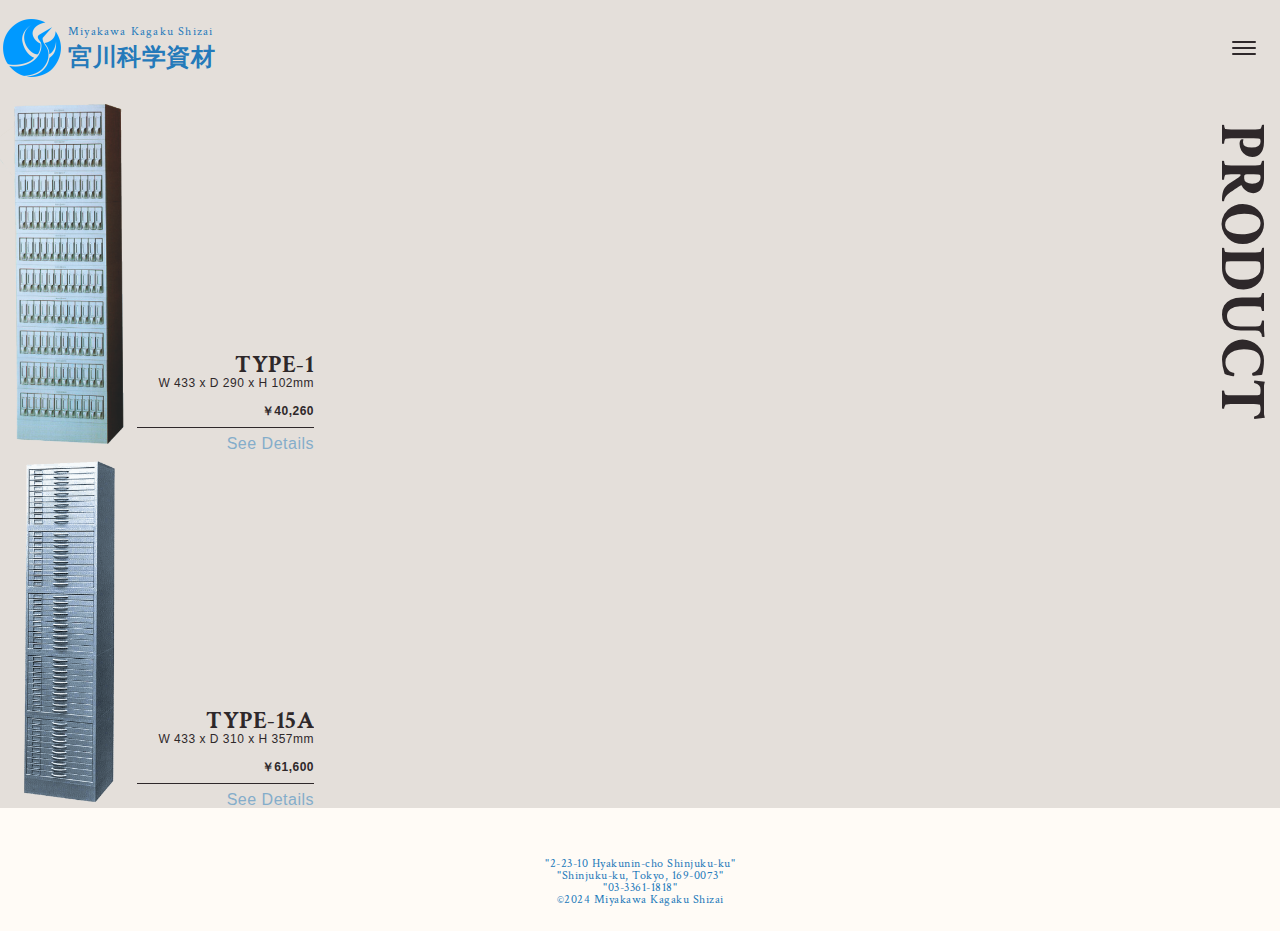
<file: 3_product.html>
<!DOCTYPE html>
<html lang="en">
<head>
    <meta charset="UTF-8">
    <meta http-equiv="X-UA-Compatible" content="IE=edge">
    <meta name="viewport" content="width=device-width, initial-scale=1.0">
    <link rel="stylesheet" href="5_universal.css">
    <link rel="stylesheet" href="3.product/product.css">
    <script defer="defer" src="index.js"></script>
    <script defer="defer" src="3.product/products.js"></script>
    <link rel=”icon” type=”image/png” href="favicon.png">
    <title>Product</title>
</head>
<body>
    <header>
        <section class="logo">
            <img src="logo_icon.png" width="64px" alt="a logo of the company">
            <div class="company-name">
                <span class="font-size-S">Miyakawa Kagaku Shizai</span>
                <h1 class="font-size-M bold">宮川科学資材</h1>
            </div>
        </section>
        
        <div id="menu-btn"> 
            <span></span>
            <span></span>
            <span></span>
        </div>

        <nav id="menu-view" class="hidden">
            <ul>
                <li><a href="index.html">Home</a></li>
                <li><a href="2_about.html">About</a></li>
                <li><a href="3_product.html">Product</a></li>
                <li><a href="4_contact.html">Contact</a></li>
            </ul>
        </nav>

        <h2 class="font-size-L bold all-caps">Product</h2>
    </header>
    <main>
        <section id="one" class="product-line">
            <img src="3.product/product_IMGs/Type1.png" alt="a temporary alternative"/>
            <div class="desc-holder">
                <div class="desc-area">
                    <div id="one-brief" class="brief below">
                        <h2 class="font-size-M bold all-caps">Type-1</h2>
                        <p class="font-size-S">W 433 x D 290 x H 102mm</p>
                        <p class="font-size-S bold">￥40,260</p>
                    </div>
                    <div id="one-details" class="details below font-size-S">
                        <p>- It can store tissue blocks & wooden embedding blocks</p>
                        <p>- Able to stack them, suitable for any spaces, and comes with 11 removable dividers, allowing you to freely adjust the total height</p>
                        <div class="tables">
                            <ul class="table-contents bold all-caps">
                                <li>Capacity</li>
                                <li>Material</li>
                                <li>Drawer Dimention</li>
                            </ul>
                            <ul class="values">
                                <li>2400 slides</li>
                                <li>Magnet</li>
                                <li>W 29 x D 290 x H 102mm</li>
                            </ul>
                        </div>
                    </div>
                </div>
                <div id="one-btn" class="reveal-btn">
                    <p class="font-size-btn">See Details</p>
                </div>
            </div>
        </section>
        <section id="fifteenA_table" class="product-line">
            <img src="3.product/product_IMGs/Type15-A.png" alt="a temporary alternative"/>
            <div class="desc-holder">
                <div class="desc-area">
                    <div id="fifteenA-brief" class="brief below">
                        <h2 class="font-size-M bold all-caps">Type-15A</h2>
                        <p class="font-size-S">W 433 x D 310 x H 357mm</p>
                        <p class="font-size-S bold">￥61,600</p>
                    </div>
                    <div id="fifteenA-details" class="details below font-size-S">
                        <p>- Best for storing as well as organizing the tissue blocks.</p>
                        <p>- The function to be stacked up each other enabling to use the space in your lab effeciently.</p>
                        <div class="tables">
                            <ul class="table-contents bold all-caps">
                                <li>Capacity</li>
                                <li>Material</li>
                                <li>Drawer Dimention</li>
                            </ul>
                            <ul class="values">
                                <li>7 drawers</li>
                                <li>Magnet</li>
                                <li>W 388 x D 292 x H 42mm</li>
                            </ul>
                        </div>
                    </div>
                </div>
                <div id="fifteenA-btn" class="reveal-btn">
                    <p class="font-size-btn">See Details</p>
                </div>
            </div>
        </section>
    </main>
    <footer class="font-size-S">
        <div class="font-size-S">
            "2-23-10 Hyakunin-cho Shinjuku-ku"
            <br>
            "Shinjuku-ku, Tokyo, 169-0073"
            <br>
            "03-3361-1818"
        </div>
        <small>©2024 Miyakawa Kagaku Shizai</small>
    </footer>
</body>
</html>
</file>
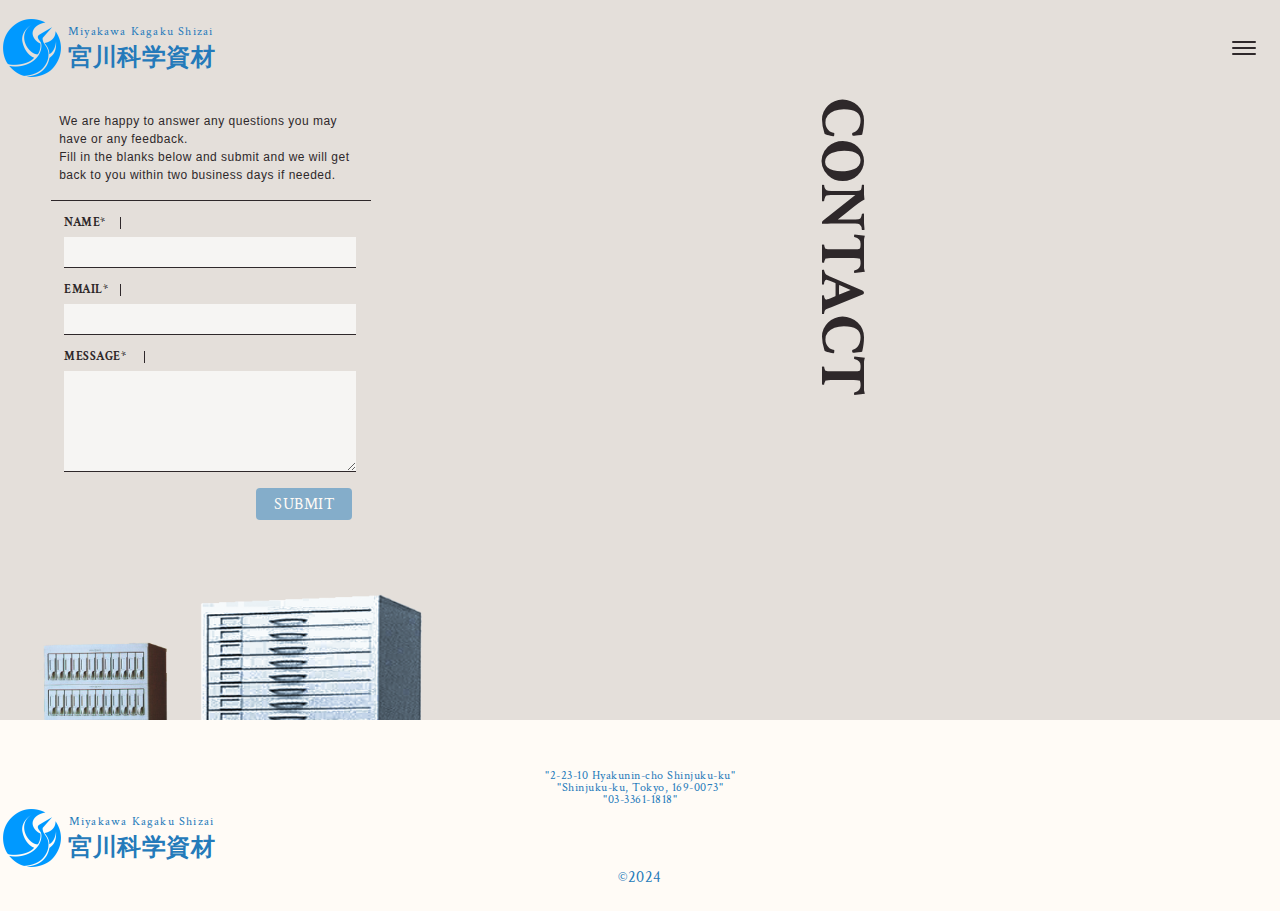
<file: 4_contact.html>
<!DOCTYPE html>
<html lang="en">
<head>
    <meta charset="UTF-8">
    <meta http-equiv="X-UA-Compatible" content="IE=edge">
    <meta name="viewport" content="width=device-width, initial-scale=1.0">
    <script defer="defer" src="index.js"></script>
    <link rel="stylesheet" href="5_universal.css">
    <link rel="stylesheet" href="4.contact/contact.css">
    <link rel=”icon” type=”image/png” href="favicon.ico">
    <title>contact</title>
</head>
<body>
<header>
  <section class="logo">
    <img src="logo_icon.png" width="64px" alt="a logo of the company">
    <div class="company-name">
      <span class="font-size-S">Miyakawa Kagaku Shizai</span>
      <h1 class="font-size-M bold">宮川科学資材</h1>
    </div>
  </section>
  
  <div id="menu-btn"> 
    <span></span>
    <span></span>
    <span></span>
  </div>

  <nav id="menu-view" class="hidden">
    <ul>
      <li><a href="index.html">Home</a></li>
      <li><a href="2_about.html">About</a></li>
      <li><a href="3_product.html">Product</a></li>
      <li><a href="4_contact.html">Contact</a></li>
    </ul>
  </nav>

  <h2 class="font-size-L bold all-caps">Contact</h2>
</header>
<main>
  <p class="font-size-S">We are happy to answer any questions you may have or any feedback.<br>Fill in the blanks below and submit and we will get back to you within two business days if needed.</p>
  <form class="font-size-S all-caps bold">
    <div class="inquiry">
      <label for="name">Name<span class="required">*</span></label>
      <input type="text" id="name" name="name">
    </div>
    <div class="inquiry">
      <label for="email">Email<span class="required">*</span></label>
      <input type="email" id="email" name="email">
    </div>
    <div class="inquiry">
      <label for="msg">Message<span class="required">*</span></label>
      <textarea id="msg" name="message"></textarea>
    </div>
    <input type="submit" class="font-size-btn all-caps" value="Submit">
  </form>
  <section id="btm-pics">
    <img id="one_pic" src="4.contact/contact_IMGs/Type1.png" width="136px" alt="A picture of a product">
    <img id="fifteenA_pic" src="4.contact/contact_IMGs/Type15-A.png" width="264px" alt="A picture of a product">
  </section>
</main>
<footer>
  <div class="font-size-S">
    "2-23-10 Hyakunin-cho Shinjuku-ku"
    <br>
    "Shinjuku-ku, Tokyo, 169-0073"
    <br>
    "03-3361-1818"
  </div>
  <section class="logo">
    <img src="logo_icon.png" width="64px" alt="a logo of the company">
    <div class="company-name">
      <span class="font-size-S">Miyakawa Kagaku Shizai</span>
      <h1 class="font-size-M bold">宮川科学資材</h1>
    </div>
  </section>
  <small>©2024</small>
</footer>
</body>
</html>
</file>
<file: 3.product/product.css>
/* Styling the page*/
header h2 {
    right: -110px;
    top: 240px;
}

.product-line {
    display: flex;
}
.product-line img {
    object-fit: cover;
    width: 137px;
    height: 356px;
}
.desc-holder {
    display: flex;
    flex-direction: column;
    width: 177px;
    justify-content: flex-end;
}
.brief {
    text-align: end;
}
.brief p:nth-child(3) {
    margin-top: 16px;
}
.brief p:nth-child(3)::after {
    content: "";
    display: block;
    width: inherit;
    margin-top: 10px;
    border: .1px solid var(--black);
}
.details {
    margin-top: 8px;
}
.details p {
    line-height: 1.2;
}
.details p:nth-child(1) {
    margin-bottom: 4px;
}
.tables {
    display: flex;
    margin-top: 12px;
}
.tables li {
    margin-bottom: 8px;
}
.table-contents {
    font-family: 'Crimson', serif;
}
.values li {
    border-left: .1px solid var(--black);
    padding-left: 4px;
}
.reveal-btn {
    text-align: end;
    margin-top: 8px;
    color: var(--lt-blue);
}

/*--- Animation ---*/
.desc-area {
    overflow: hidden;
    height: 285px;
}
.below {
    transform: translateY(210px);
    transition: ease 2s;
}
.reveal {
    transform: translateY(0px);
    transition: ease 1s;
}

@media screen and (max-width: 575px){
    main {
        margin-bottom: 15vh;
    }
    .contents > div {
        grid-template-columns: repeat(1, 1fr);
    }
}
</file>
<file: 4.contact/contact.css>
/*--- Styling the page ---*/
header h2 {
  top: 24vh;
  left: 54vw;
}

main p {
  width: 304px;
  line-height: 1.5;
  border-bottom: .8px solid var(--black);
  padding: 1rem .5rem;
  margin-left: 4vw;
}

form {
  width: 288px;
  display: flex;
  flex-direction: column;
  margin-left: 5vw;
}
.inquiry {
  display: flex;
  flex-direction: column;
  margin-top: 16px;
}
label {
  margin-bottom: 8px;
  padding-right: 8px;
  border-right: .8px solid var(--black);
  width: 48px;
}
form div:nth-child(3) label {
  width: 72px;
}

.required {
}

input {
  border: unset;
  border-bottom: 1px solid var(--black);
  background: var(--lt-gray);
  height: 28px;
  width: 100%;
}
textarea {
  border: unset;
  border-bottom: 1px solid var(--black);
  background: var(--lt-gray);
  height: 96px;
  width: 100%;
}
input[type=submit] {
  border: unset;
  background: var(--lt-blue);
  color: var(--white);
  display: inline-block;
  border-radius: 4px/4px;
  margin-top: 16px;
  margin-left: auto;
  width: 96px;
  height: 32px;
}

#btm-pics {
  margin-top: 64px;
  margin-left: 3vw;
  overflow: hidden;
  height: 136px;
  display: flex;
  align-items: flex-end;
}
main img:nth-of-type(1) {
  object-position: 0px 0px;
  object-fit: cover;
  transform: scale(1.7);
  height: 64px;
}
main img:nth-of-type(2) {
  object-position: 0px -5px;
  object-fit: cover;
  transform: scale(1.9);
  height: 96px;
}

@media screen and (max-width: 575px) {
/* header {
    background-position: center;
}
.form {
  margin-top: 40px;
}
.items {
  padding-left: 10px;
  padding-right: 10px;
  padding-top: 15px;
  padding-bottom: 15px;
  flex-wrap: wrap;
}
.label {
  max-width: inherit;
  display: flex;
  align-items: center;
  font-size: 15px;
}
.required {
  border-radius: 4px;
  padding-top: 4px;
  padding-bottom: 4px;
  width: 60px;
  font-size: 10px;
}
.input {
  margin-left: 0;
  margin-top: 18px;
  height: 40px;
  flex: inherit;
  font-size: 15px;
}
.label.isMsg {
  margin-top: 0;
}
.textarea {
  margin-top: 18px;
  margin-left: 0;
  height: 200px;
  flex: inherit;
  font-size: 15px;
}
.btn {
  margin-top: 24px;
  padding-top: 8px;
  padding-bottom: 8px;
  width: 160px;
  font-size: 16px;
} */
}
</file>
<file: 5_universal.css>
@import url('https://fonts.googleapis.com/css2?family=Crimson+Text:ital,wght@0,400;0,600;0,700;1,400;1,600;1,700&display=swap');

/*--- reset css ---*/
html, body, div, span, applet, object, iframe,
h1, h2, h3, h4, h5, h6, p, blockquote, pre,
a, abbr, acronym, address, big, cite, code,
del, dfn, em, img, ins, kbd, q, s, samp,
small, strike, strong, sub, sup, tt, var,
b, u, i, center,
dl, dt, dd, ol, ul, li,
fieldset, form, label, legend,
table, caption, tbody, tfoot, thead, tr, th, td,
article, aside, canvas, details, embed, 
figure, figcaption, footer, header, hgroup, 
menu, nav, output, ruby, section, summary,
time, mark, audio, video {
	margin: 0;
	padding: 0;
	border: 0;
	font-size: 100%;
	font: inherit;
	vertical-align: baseline;
}
/* HTML5 display-role reset for older browsers */
article, aside, details, figcaption, figure, 
footer, header, hgroup, menu, nav, section {
	display: block;
}
body {
	line-height: 1;
}
ol, ul {
	list-style: none;
}
blockquote, q {
	quotes: none;
}
blockquote:before, blockquote:after,
q:before, q:after {
	content: '';
	content: none;
}
table {
	border-collapse: collapse;
	border-spacing: 0;
}


/*--- Styling the fonts ---*/
:root {
    --black: #2E282A;
    --white: #FFFBF6;
    --bg-gray: #E4DFDA;
    --dk-blue: #247ABA;
    --lt-blue: #84ADCA;
    --lt-gray: #F6F5F3;
}
html, dt, dd, label, input[type=submit] {
    font-family:'Crimson Text', 'Sarabun', sans-serif;
    color: var(--black);
    letter-spacing: .5px;
}
nav a, p {
    font-family:'Roboto', 'Sarabun', sans-serif;
}
.font-size-S {
    font-size: 12px;
}
.font-size-M {
    font-size: 24px;
}
.font-size-L {
    font-size: 64px;
}
.font-size-btn {
    font-size: 16px
}
.lable {
    font-size: clamp(2.5rem, 1.227rem + 6.36vw, 6rem);
}
.italic {
    font-style: italic;
}
.bold {
    font-weight: bold;
}
.all-caps {
    text-transform: uppercase;
}
nav a{
    text-align: center;
}
nav a:current {
    color: lightblue;
    border-bottom:2px solid #00B0F0;
}
.logo, footer {
    color: var(--dk-blue);
}
nav a {
    font-size: 16px;
    letter-spacing: 2px;
    text-decoration: none;
}


/*--- universal class styling---*/
.hidden {
    display: none;
}


/*--- styling pages ---*/
html {
    background: var(--bg-gray);
    overflow-x: unset;
}
body {
    box-sizing: border-box;
    overflow-x: hidden;
}
header {
    display: flex;
    align-items: center;
    margin-top: 16px;
}

#menu-btn {
    width: 24px;
    height: 14px;
    margin-left: auto;
    margin-right: 24px;
    position: relative;
    z-index: 2;
}
#menu-btn span {
    display: block;
    width: 24px;
    height: 2px;
    border-radius: 8px / 8px;
    background: var(--black);
    position: absolute;
}
#menu-btn span:nth-child(2) {
    top: 6px;
}
#menu-btn span:nth-child(3) {
    top: 12px;
}
.logo {
    display: flex;
    align-items: center;
    gap: 4px;
}
.logo span {
    letter-spacing: 1.2px;
}

nav {
    width: 48vw;
    height: 100vh;
    position: absolute;
    right: 0;
    top: 0;
    background: var(--white);
    z-index: 1;
}
nav ul {
    display: flex;
    flex-direction: column;
    gap: 24px;
    margin-top: 144px;
    margin-left: 24px;
    width: 124px;
}

header h2 {
    position: absolute;
    transform: rotate(90deg);
}

main {
    overflow-x: hidden;
    margin-top: 16px;
}

img {
    border-radius: 8px/8px;
}

.company-name {
    display: flex;
    flex-direction: column;
    gap: 8px;
}
.cover-img {
    width: 380px;
    height: 538px;
    transform: translateX(-32px);
    object-fit: cover;
}

.contents {
    margin-top: clamp(0.938rem, -0.994rem + 9.66vw, 6.25rem);
    margin-bottom: clamp(0.938rem, -0.994rem + 9.66vw, 6.25rem);
}
footer {
    background-color: var(--white);
    padding: 50px 0px 25px 0px;
    text-align: center;
}

@media screen and (min-width: 700px) and (max-width: 1050px){
    body {
        background-size: 40%;
    }
    .mobile {
        display: unset;
    }
    .pc {
        display: none;
    }
}

@media screen and (max-width: 710px){
    body {
        background-size: 60%;
    }
    header {
        background-attachment: unset;
    }
    .mobile {
        display: unset;
    }
    .pc {
        display: none;
    }
    footer {
        padding-top: 30px;
    }
}
</file>
